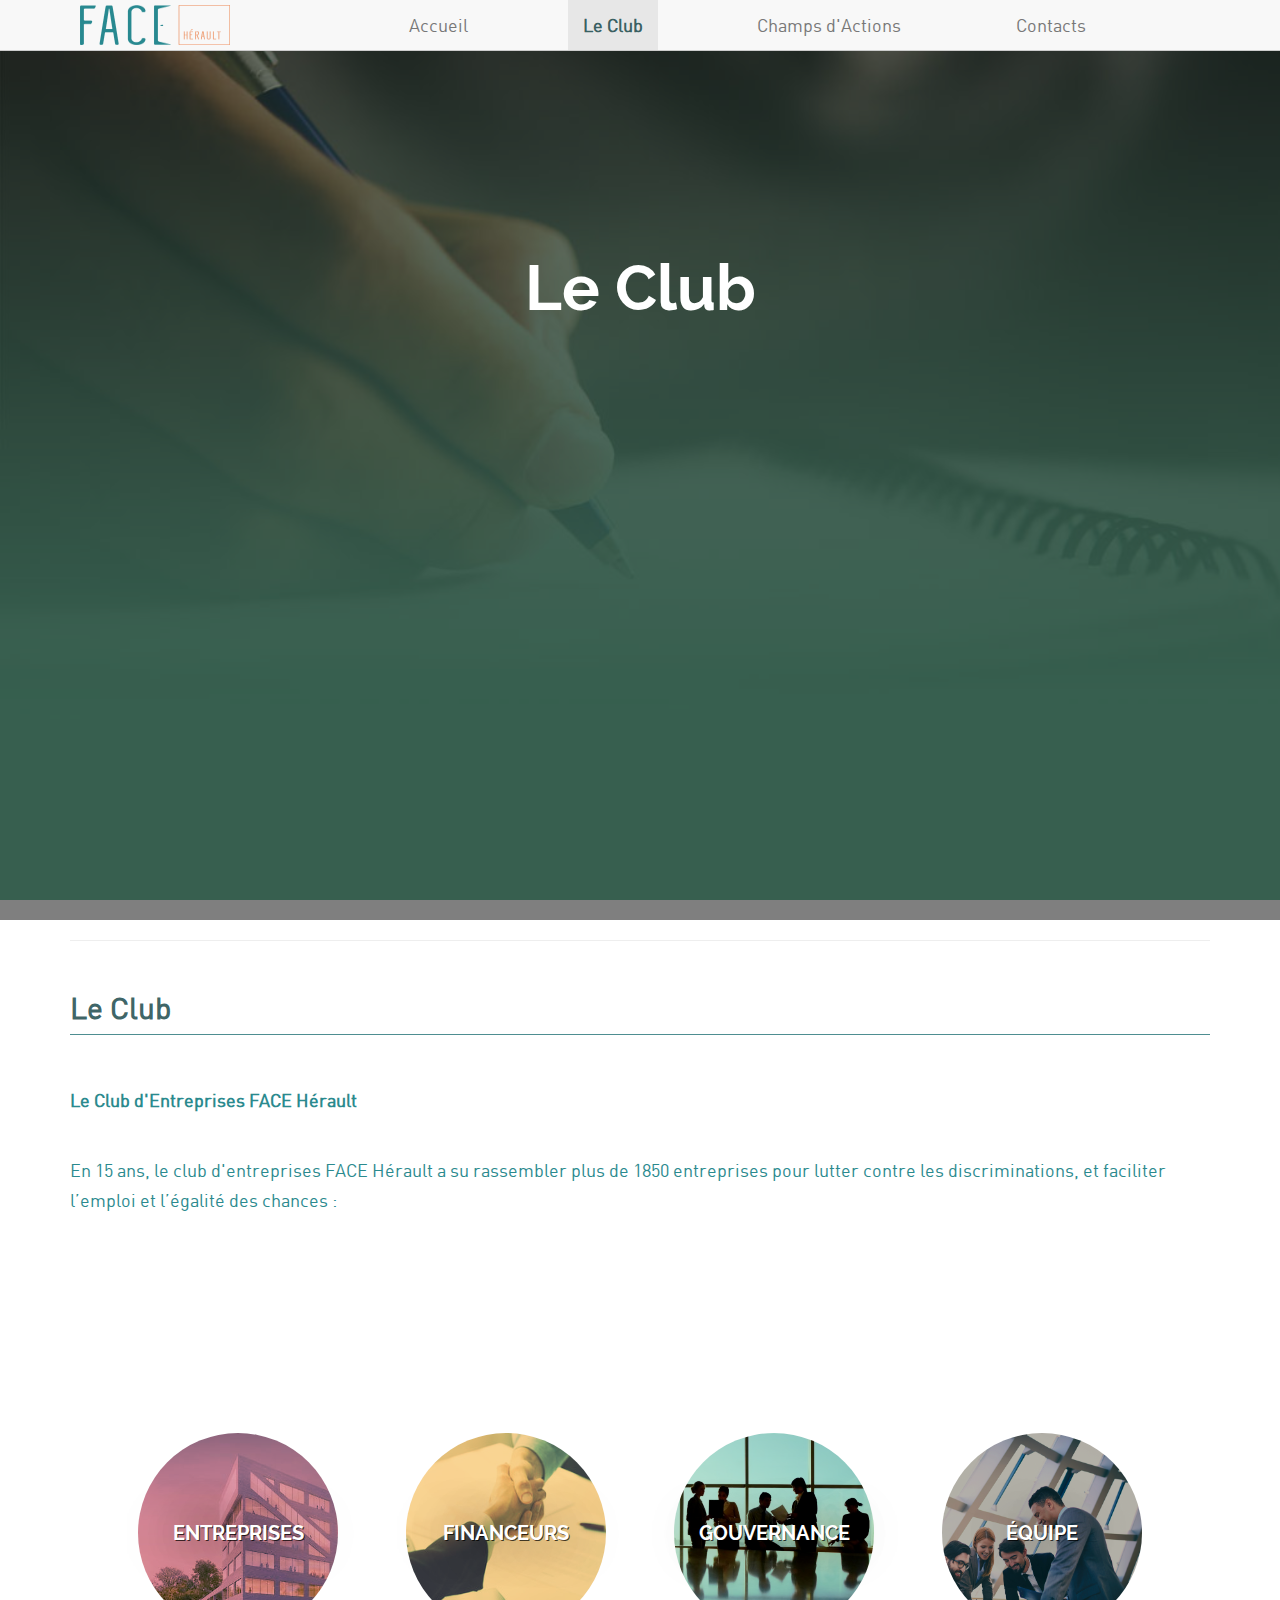
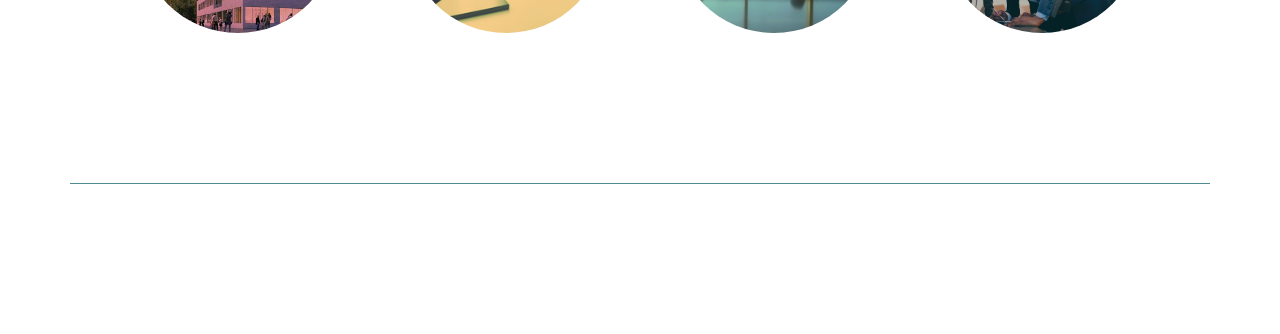
<file: club.html>
e<!DOCTYPE html>
<html>

<head>
  <meta charset="utf-8">
  <title>face-herault</title>

  <!-- link bootstrap  -->
  <meta name="viewport" content="width=device-width, initial-scale=1">
  <link rel="shortcut icon" type="image/x-icon" href="images/logoFace/logoface-herault2.png">
  <link rel="stylesheet" href="css/bootstrap-3.3.7-dist/css/bootstrap.min.css">
  <link rel="stylesheet" href="fonts/font-awesome-4.7.0/css/font-awesome.min.css">
  <script src="https://ajax.googleapis.com/ajax/libs/jquery/3.2.1/jquery.min.js"></script>
  <script src="https://maxcdn.bootstrapcdn.com/bootstrap/3.3.7/js/bootstrap.min.js"></script>

  <!-- link css  -->
    <link rel="stylesheet" href="css/animate.css">
  <link rel="stylesheet" href="css/master.css">

</head>

<body>

  <section class="nav">

    <nav class="navbar navbar-default navbar-fixed-top">
      <div class="container-fluid">
        <div class="navbar-header">
          <button type="button" class="navbar-toggle" data-toggle="collapse" data-target="#myNavbar">
        <span class="icon-bar"></span>
        <span class="icon-bar"></span>
        <span class="icon-bar"></span>
      </button>
          <a class="navbar-brand" href="index.html"><img src="images/logoFace/logoface-herault2.png" alt="logoface-herault2.png"></a>
        </div>
        <div class="collapse navbar-collapse" id="myNavbar">
          <ul class="nav navbar-nav animated fadeIn">
            <li><a href="index.html">Accueil</a></li>
            <li class="active"><a href="club.html">Le Club</a></li>
            <li><a href="champs-action.html">Champs d'Actions</a></li>
            <li><a href="contacts.html">Contacts</a></li>
          </ul>
        </div>
      </div>
    </nav>

  </section>

  <section class="jumbotron" style="background-image: url('images/DAS/imgDAS3.jpg');">
    <div class="inside animated fadeInLeft">
      <h1>Le Club</h1>
    </div>
    </div>
  </section>

  <div class="trigger" class="spacer s0"></div>
  <div class="container">

    <hr>

    <section class="le-club">

      <h2 class="transite"><b>Le Club</b></h2>

      <div class="separate">
        <div class="ligne">
        </div>
      </div>

            <p>
        <b>Le Club d'Entreprises FACE Hérault </b></p>
      <p>
        <br> En 15 ans, le club d'entreprises FACE Hérault a su rassembler plus de 1850 entreprises pour lutter contre les discriminations, et faciliter l’emploi et l’égalité des chances :
  </p><div class="animate"><p>
        <br> <strong>87 803</strong> Bénéficiaires accueillis, accompagnés dans nos actions de médiation sociale
        <br> <strong>183</strong> Classes de collège et lycée ont participé à nos programmes de découverte de l’entreprise et d’égalité des chances (accès aux stages …)
        <br> <strong>+ de 6000</strong> Demandeurs d’emplois accompagnés
        <br> <strong>5900</strong> Collaborateurs d’entreprise impliqués dans nos actions
      </p>

      </div>




      <!-- <div class="link">


<img src="images/logoFace/picto_entreprise.png" alt="images/logoFace/picto_entreprise.png">
<img src="images/logoFace/picto_emploi.png" alt="images/logoFace/picto_emploi.png">
<img src="images/logoFace/picto_education.png" alt="images/logoFace/picto_education.png">
<img src="images/logoFace/picto_territoires.png" alt="images/logoFace/picto_territoires.png">

</div>

 -->

      <section class="info">

        <div class="row">
          <div class="column" style="background-image: url('images/DAS/Enteprise.jpg');background-position: left;background-color: rgba(199,53,88,0.5);background-blend-mode: darken;"><a href="#entreprise"><button id="myBtn1">Entreprises</button></a></div>
          <div class="column" style="background-image: url('images/DAS/DASEmploi n2.jpg');background-position: center; background-color: rgba(243,169,53,0.5);background-blend-mode: darken;"><a href="#financeurs"><button id="myBtn2">financeurs</button></a></div>
          <div class="column" style="background-image: url('images/DAS/Gouvernance.jpg');background-position: right;background-color: rgba(110,190,159,0.5);background-blend-mode: darken;"><a href="#gouvernance"><button id="myBtn3">Gouvernance</button></a></div>
          <div class="column" style="background-image: url('images/DAS/Equipe.jpg');background-position: right;rgba(37,134,164,0.5);background-blend-mode: darken;"><a href="#equipe"><button id="myBtn4">Équipe</button></a></div>
        </div>

        <!-- ~~~~~~~~~~~~~~~~~ partie entreprise ~~~~~~~~~~~~~~~~~~~~ -->


        <div class="link-inside">
          <div id="entreprise">

          </div>
          <div id="link-entreprise" style="display:none">
            <div class="cadre2">
              <div class="col-lg-12 cadre2-texte">

                <div class="text-center col-lg-4 ">
                  <p>
                    <h1>600</h1></p>
                  <p>Entreprises</p>
                  <p>Mobilisées</p>
                </div>


                <div class="text-center col-lg-4 ">
                  <p>
                    <h1>900</h1></p>
                  <p>Collaborateurs</p>
                  <p>Impliqués</p>
                </div>

                <div class="text-center col-lg-4 ">
                  <p>
                    <h1>1 520</h1></p>
                  <p>Participations / interventions</p>
                  <p>de collaborateurs</p>
                </div>


                <h6>
                  Les Chiffres 2016

                </h6>
              </div>


            </div>
            <p>
            Les entreprises font partie de l’ADN de FACE. Leur soutien est fondamental pour déployer les actions, leur contribution est nécessaire pour accompagner FACE dans ses orientations stratégiques et son ancrage territorial. Merci à toutes les structures qui
              ont choisi d’afficher très clairement leur engagement au projet et valeurs de FACE Hérault, en devenant adhérentes.</p>
            <br> <span><a href="mailto:face.herault@fondationface.org"><h2 class="lien">face.herault@fondationface.org</h2></a></span>
            <p>
              <br>Accueillir, Accompagner, Aider, Conseiller, Engager une démarche RSE, Faciliter,
              Former, Mettre à disposition un réseau, Motiver, Participer, Recruter, Tendre la main, Transférer... Dans une démarche de responsabilité sociale, mobilisez-vous en participant concrètement aux différentes actions.
            </p>
            </p>

            <div class="separate" style="margin-top: 150px; margin-bottom: 150px">
              <div class="ligne">
              </div>
            </div>

          </div>

        </div>

        <!-- ~~~~~~~~~~~~~~~~~ partie financeurs ~~~~~~~~~~~~~~~~~~~~ -->

        <div class="link-inside">
          <div id="financeurs"></div>
          <div id="link-financeurs" style="display:none">
            <div class="cadre2">
              <div class="col-lg-12 cadre2-texte">

                <div class="text-center col-lg-4 ">
                  <p>
                    <h1>30</h1></p>
                  <p>Partenaires</p>
                  <p>financeurs</p>
                </div>


                <div class="text-center col-lg-4 ">
                  <p>
                    <h1>68</h1></p>
                  <p>Conventions</p>
                  <p>partenariales</p>
                </div>

                <div class="text-center col-lg-4 ">
                  <p>
                    <h1>44</h1></p>
                  <p>Actions déployées</p>
                  <p>dans les territoires</p>
                </div>

                <h6>
          				Les Chiffres 2016

          			</h6>
</div>


            </div>
            <p>
             Merci à nos partenaires qui nous témoignent leur confiance en nous donnant les moyens d'agir dans le territoire.</p>
              </div>

            </div>

            <div class="separate" style="margin-top: 150px; margin-bottom: 150px">
              <div class="ligne">
              </div>
            </div>

          </div>
        </div>

        <!-- ~~~~~~~~~~~~~~~~~ partie gouvernances ~~~~~~~~~~~~~~~~~~~~ -->


        <div class="link-inside">
          <div id="gouvernance">

          </div>
          <div id="link-gouvernance" style="display:none">
            <div class="container" style="margin-top: 50px">
              <div class="image">
                <div class="image-titre">
                        <hr>
                   <p><h2><b>La Gouvernance</b></h2></p>
                 </div>
                <p>
                  FACE Hérault est un club d’entreprises engagées. Parmi les 600 entreprises mobilisées, certaines sont investies dans les instances statutaires de l’association. Le Conseil d’Administration et le Bureau sont composés d’une trentaine d’Administrateurs,
                  professionnels en activité, issus de secteurs variés, qui participent à déterminer les grandes orientations stratégiques de la structure et à accompagner la structure dans son quotidien.
                </p>
              </div>
              <br><br>
              <br/>
              <div class="container-controle">

                <div class="bureau">
                  <h2><b>Les Membres du Bureau</b></h2>
                  <hr/>

                  <div class="row gouv">
                    <div class="col-md-3 col-sm-6 block">
                      <img src="images/photo-bureau/portraitclare.jpg" alt="" />
                      <h5>Clare HART</h5>
                      <p>
                        <span>Présidente</span>
                      </p>
                      <p>
                        PDG ACB-ILO
                      </p>
                    </div>
                    <div class="col-md-3 col-sm-6 block">
                      <img src="images/photo-bureau/khaledazourray.png" alt="" />
                      <h5>Khaled ZOURRAY</h5>
                      <p>
                        <span>Président d'honneur</span>
                      </p>
                    </div>
                    <div class="col-md-3 col-sm-6 block">
                      <img src="images/photo-bureau/SCP%20TISSEYRE%20-%20VIDAL%20-%20MICHELE%20TISSEYRE%20-%20VICE-PRESIDENTE-site.jpg" alt="" />
                      <h5>Michèle TISSEYRE</h5>
                      <p>
                        <span>Vice-Présidente</span>
                      </p>
                      <p>
                        Avocate SCP Tisseyre Vidal
                      </p>
                    </div>
                    <div class="col-md-3 col-sm-6 block">
                      <img src="images/photo-ca/martinez.png" alt="" />
                      <h5>Christèle MARTINEZ</h5>
                      <p>
                        <span>Trésorière</span>
                      </p>
                      <p>
                        Directrice Développement Entreprises  - EDF Région Sud
                      </p>
                    </div>
                  </div>
                  <hr/>

                  <div class="row gouv">

                    <div class="col-md-3 col-sm-6 block">
                      <img src="images/photo-ca/cazi.png" alt="" />
                      <h5>Caroline CAZI</h5>
                      <p>
                        Montpellier Business School
                      </p>
                    </div>
                    <div class="col-md-3 col-sm-6 block">
                      <img src="images/photo-bureau/GROUPE%20BRL%20-%20SANDRA%20DE%20PAULINY-site.jpg" alt="" />
                      <h5>Sandra DE PAULINY</h5>
                      <p>
                        Groupe BRL
                      </p>
                    </div>
                    <div class="col-md-3 col-sm-6 block">
                      <img src="images/photo-bureau/GROUPE%20VIE%20-%20CLIMAVIE%20-%20SAVIE%20-%20HUGUES%20MOREAU.jpg" alt="" />
                      <h5>Hugues MOREAU</h5>
                      <p>
                        Climavie - Savie (Groupe VIE)
                      </p>
                    </div>
                  </div>

                  <hr/>

                  <div class="row gouv">

                    <div class="col-md-3 col-sm-6 block">
                      <img src="images/photo-bureau/oLUSKIJeanMarc.jpg" alt="" />
                      <h5>Jean-Marc OLUSKI</h5>
                      <p>
                        RH Partners
                      </p>
                    </div>
                    <div class="col-md-3 col-sm-6 block">
                      <img src="images/photo-bureau/reboud.png" alt="" />
                      <h5>Stéphane REBOUD</h5>
                      <p>
                        Dell - EMC
                      </p>
                    </div>
                    <div class="col-md-3 col-sm-6 block">
                      <img src="images/photo-ca/pierre.png" alt="" />
                      <h5>Pierre DENISET</h5>
                      <p>
                        KALIOP
                      </p>
                    </div>
                  </div>
                </div>


                </br>

                <div class="bureau">
                  <h2><b>Le Conseil d'Administration</b></h2>

                  <hr/>

                  <div class="row gouv">
                    <div class="col-md-3 col-sm-6 block">
                      <img src="images/photo-bureau/CLAUDINE%20VASSAS-MEJRI%20-%20CONSEIL%20DEPARTEMENTAL-site.jpg" alt="">
                      <h5>Claudine VASSAS-MEJRI</h5>
                      <p>
                        Membre de droit. Conseil Départemental de l'Hérault
                      </p>
                    </div>
                    <div class="col-md-3 col-sm-6 block">
                      <img src="images/photo-bureau/VINCENT%20BAHOLET%20-%20FONDATION%20FACE-site.jpg" alt="">
                      <h5>Vincent BAHOLET</h5>
                      <p>
                        Membre de droit.Fondation Agir Contre l'Exclusion
                      </p>
                    </div>
                    <div class="col-md-3 col-sm-6 block">
                      <img src="images/photo-ca/GROUPE%20CRIT%20-%20CAMILLE%20BONNEVAY-001.jpg" alt="">
                      <h5>Camille BONNEVAY</h5>
                      <p>
                        Groupe CRIT
                      </p>
                    </div>
                    <div class="col-md-3 col-sm-6 block">
                      <img src="images/photo-ca/salomon.png" alt="">
                      <h5>Salomon BOTTON</h5>
                      <p>
                        Orange Délégation Régionale LR
                      </p>
                    </div>


                  </div>
                  <div class="row gouv">

                  <div class="col-md-3 col-sm-6 block">
                    <img src="images/photo-ca/VEOLIA%20-%20MICKAEL%20BOUCHER-site.jpg" alt="">
                    <h5>Micka&euml;l BOUCHER</h5>
                    <p>
                      Veolia Eau
                    </p>
                  </div>

                </div>
                  <hr/>

                  <div class="row gouv">
                    <div class="col-md-3 col-sm-6 block">
                      <img src="images/photo-ca/ENGIE%20DR%20-%20SERGE%20CARAMANTE.jpg" alt="">
                      <h5>Serge CARAMANTE</h5>
                      <p>
                        ENGIE D&eacute;l&eacute;gation R&eacute;gionale Occitanie / Andorre
                      </p>
                    </div>
                    <div class="col-md-3 col-sm-6 block">
                      <img src="images/photo-ca/jeanCOTTAVE.jpg" alt="">
                      <h5>Jean COTTAVE</h5>
                      <p>
                        Personne physique
                      </p>
                    </div>
                    <div class="col-md-3 col-sm-6 block">
                      <img src="images/photo-ca/GEPSA%20-%20Cedric%20CHOUTEAU%201.jpg" alt="">
                      <h5>C&eacute;dric CHOUTEAU</h5>
                      <p>
                        GEPSA
                      </p>
                    </div>
                    <div class="col-md-3 col-sm-6 block">
                      <img src="images/photo-ca/canstock24600383.jpg" alt="">
                      <h5>Changement en cours</h5>
                      <p>
                        Abscisses & Associés
                      </p>
                    </div>
                  </div>

                  <hr/>

                  <div class="row gouv">
                    <div class="col-md-3 col-sm-6 block">
                      <img src="images/photo-ca/PDCA%20CONSULTANT%20-%20MAX%20DUCROS-001.jpg" alt="">
                      <h5>Max DUCROS</h5>
                      <p>
                        PDCA Consultant
                      </p>
                    </div>
                    <div class="col-md-3 col-sm-6 block">
                      <img src="images/photo-ca/dupas.png" alt="">
                      <h5>Emmanuel DUPAS</h5>
                      <p>
                        Philip Frères
                      </p>
                    </div>
                    <div class="col-md-3 col-sm-6 block">
                      <img src="images/photo-ca/renaud.png" alt="">
                      <h5>Renaud FREMONT</h5>
                      <p>
                        UMANEO
                      </p>
                    </div>

                    <div class="col-md-3 col-sm-6 block">
                      <img src="images/photo-ca/Caroline%20GUENON%20-%20SUEZ%202.JPG" alt="">
                      <h5>Caroline GU&Eacute;NON</h5>
                      <p>
                        SUEZ EAU France SAS
                      </p>
                    </div>
                  </div>

                  <hr/>

                    <div class="col-md-3 col-sm-6 block">
                      <img src="images/photo-ca/guillaumeHERITIER.jpg" alt="">
                      <h5>Guillaume HERITIER</h5>
                      <p>
                        Groupe Nicollin
                      </p>
                    </div>
                    <div class="col-md-3 col-sm-6 block">
                      <img src="images/photo-ca/ANNIE%20MARXER%20RESSOURCES%20-%20ANNIE%20MARXER-site.jpg" alt="">
                      <h5>Annie MARXER</h5>
                      <p>
                        Annie Marxer Ressources
                      </p>
                    </div>
                    <div class="col-md-3 col-sm-6 block">
                      <img src="images/photo-ca/1.%20Portrait%20MT%20MERCIER%20en%20N%26B-001.jpg" alt="">
                      <h5>Marie-Thérèse MERCIER</h5>
                      <p>
                        EY GIE
                      </p>
                    </div>
             <div class="col-md-3 col-sm-6 block">
                      <img src="images/photo-bureau/mouchardJeanDominique.png" alt="">
                      <h5>Jean-Dominique MOUCHARD</h5>
                      <p>
                        Clinique CL&Eacute;MENTVILLE
                      </p>
                    </div>
                  </div>

                  <hr/>

             <div class="col-md-3 col-sm-6 block">
                      <img src="images/photo-ca/MUTAC%20-%20EDITH%20PACI.jpg" alt="">
                      <h5>Edith PACI</h5>
                      <p>
                        MUTAC
                      </p>
                    </div>

                  <div class="row gouv">
                    <div class="col-md-3 col-sm-6 block">
                      <img src="images/photo-ca/jeanPierrePARISI.jpg" alt="">
                      <h5>Jean-Pierre PARISI</h5>
                      <p>
                        CCI Montpellier
                      </p>
                    </div>
                    <div class="col-md-3 col-sm-6 block">
                      <img src="images/photo-ca/CAISSE%20DES%20DEPOTS%20ET%20CONSIGNATIONS%20-%20Pujol%20Noel%20Christine-site.jpg" alt="">
                      <h5>Christine PUJOL-NO&Euml;L</h5>
                      <p>
                        Caisse des D&eacute;p&ocirc;ts et Consignations
                      </p>
                    </div>
                    <div class="col-md-3 col-sm-6 block">
                      <img src="images/photo-ca/Boris%20ricard_photosite.jpg" alt="">
                      <h5>Boris RICARD</h5>
                      <p>
                        Ordre des Experts Comptables
                      </p>
                    </div>
                    <div class="col-md-3 col-sm-6 block">
                      <img src="images/photo-ca/jeanFrancoisSOTO.jpg" alt="">
                      <h5>Jean-François SOTO</h5>
                      <p>
                        EOVI MDC Mutuelle
                      </p>
                    </div>
                    <br>
                    <div class="col-md-3 col-sm-6 block">
                      <img src="images/photo-ca/aFPATortosa-002.jpg" alt="">
                      <h5>Christian TORTOSA</h5>
                      <p>
                        AFPA LR
                      </p>
                    </div>
                  </div>

                </div>
              </div>
            </div>


          </div>
        </div>

        <!-- ~~~~~~~~~~~~~~~~~ partie équipe ~~~~~~~~~~~~~~~~~~~~ -->

        <div class="link-inside">
          <div id="equipe">

          </div>
          <div id="link-equipe" style="display:none">
            <div class="container" style="margin-top: 50px">
              <hr/>
              <h2><b>L'&Eacute;QUIPE</b></h2>

              <p>
                Véritable force de FACE Hérault, l’équipe est composée d’une trentaine de collaborateurs impliqués sur les différentes actions. Professionnels et experts, ils interviennent en fonction de leurs domaines de compétences. Nous sommes vigilants au développement
                des compétences pour faciliter les carrières professionnelles mais aussi s’adapter aux besoins de demain.
              </p>

              <br/>
              <div class="">
                <div class="col-lg-12 push">
                  <div id="direction">
                    <h2><b>L'&Eacute;QUIPE DE DIRECTION</b></h2>
                    <p>
                      <span class=unique2>Directrice:</span> Virginie BRUGUES</br>v.brugues@fondationface.org</br>
                      <span class=unique2>Directrices des Opérations:</span> Caroline DUFOIX</br>c.dufoix@fondationface.org</br>
                      <span class=unique2>Responsable Administrative et Financière:</span> Sandrine FIGUERAS</br>s.figueras@fondationface.org</br>
                      <span class=unique2>Responsable de l'Antenne d'Alco:</span> Sandra GILLES</br>s.gilles@fondationface.org
                    </p>
                  </div>

                  <div id="projet">
                    <h2><b>LES CHEF-F-ES DE PROJET</b></h2>

                    <div id="partieBox">


                      <div class="box">
                        <div id="boiteRouge">
                        </div>
                        <p>
                          <span class=unique2>ACTIONS ENTREPRISE</span></br>
                          Olivia CARDONER
                      </br>o.cardoner@fondationface.org</br>
                        </p>
                      </div>

                      <div class="box">
                        <div id="boiteJaune">
                        </div>
                        <p>
                          <span class=unique2>ACTIONS EMPLOI</span></br>
                          Olivier FAY
                        </br>o.fay@fondationface.org</br>
                        </p>
                      </div>


                      <div class="box">
                        <div id="boiteVerte">
                        </div>
                        <p>
                          <span class=unique2>ACTIONS &Eacute;DUCATION</span></br>
                          Nadia CHEIKH
                        </br>n.cheikh@fondationface.org</br>
                        </p>
                      </div>
                      <div class="box">
                        <div id="boiteViolet">
                        </div>
                        <p>
                          <span class=unique2>ACTIONS VIE QUOTIDIENNE</span></br>
                          Alix PRATLONG
                        </br>a.pratlong@fondationface.org</br>
                        </p>
                      </div>

                      <div class="box">
                        <div id="boiteBleu">
                        </div>
                        <p>
                          <span class=unique2>COORDINATRICE D'UP TO, R&Eacute;F&Eacute;RENTE DU NUM&Eacute;RIQUE</span></br>
                          Elisabeth GREPPO
                        </br>e.greppo@fondationface.org</br>
                        </p>
                      </div>
                    </div>

                    <p>
                      Et toute une équipe de <b>CHARG&Eacute;S DE MISSION</b>, de <b>CONSEILLERS ANIMATEURS</b> et de <b>M&Eacute;DIATEURS</b> qui travaillent au quotidien pour permettre la réalisation des diff&eacute;rentes missions.
                    </p>
                  </div>

                  <div class="separate" style="margin-top: 150px; margin-bottom: 150px">
                    <div class="ligne">
                    </div>
                  </div>

                </div>
              </div>

            </div>
          </div>
        </div>



      </section>

  </div>

  <script type="text/javascript" src="javascript/club.js">
  </script>
  <script src="javascript/ScrollMagic.min.js"></script>

  <script>
  	// init controller
  	var controller = new ScrollMagic.Controller();
  </script>

  <script>
  	// build scene
  	var scene = new ScrollMagic.Scene({triggerElement: ".trigger"})
  					// trigger animation by adding a css class
  					.setClassToggle(".animate", "zap")
  					// .addIndicators({name: "1 - add a class"}) // add indicators (requires plugin)
  					.addTo(controller);
    var scene2 = new ScrollMagic.Scene({triggerElement: ".trigger2"})
  					// trigger animation by adding a css class
  					.setClassToggle(".animate2", "zap2")
  					// .addIndicators({name: "1 - add a class"}) // add indicators (requires plugin)
  					.addTo(controller);
    var scene22 = new ScrollMagic.Scene({triggerElement: ".trigger2-2"})
  					// trigger animation by adding a css class
  					.setClassToggle(".animate2-2", "zap2")
  					// .addIndicators({name: "1 - add a class"}) // add indicators (requires plugin)
  					.addTo(controller);
    var scene23 = new ScrollMagic.Scene({triggerElement: ".trigger2-3"})
  					// trigger animation by adding a css class
  					.setClassToggle(".animate2-3", "zap2")
  					// .addIndicators({name: "1 - add a class"}) // add indicators (requires plugin)
  					.addTo(controller);
    var scene3 = new ScrollMagic.Scene({triggerElement: ".trigger3"})
  					// trigger animation by adding a css class
  					.setClassToggle(".animate3", "zap3")
  					// .addIndicators({name: "1 - add a class"}) // add indicators (requires plugin)
  					.addTo(controller);
    var scene31 = new ScrollMagic.Scene({triggerElement: ".trigger3-1"})
            // trigger animation by adding a css class
            .setClassToggle(".animate3-1", "zap3")
            // .addIndicators({name: "1 - add a class"}) // add indicators (requires plugin)
            .addTo(controller);
  </script>
</body>


</html>
</file>
<file: css/master.css>
/*~~~~~~~~~~~~~~~~~~~~~~ fonts ~~~~~~~~~~~~~~~~~~~*/

@font-face {
  font-family: "din";
  src: url("../fonts/DINR____.TTF");
}

@font-face {
  font-family: "ralleway-blod";
  src: url("../fonts/Raleway-Bold.ttf");
}

@font-face {
  font-family: "ralleway-reg";
  src: url("../fonts/Raleway-Regular.ttf");
}

/*-------------*/

body {
  max-width: 100%;
  max-height: 100%;
  width: 100%;
  margin: 0 auto;
  font-family: "din";
  overflow-x: hidden;
}


/*~~~~~~~~~~~~~~~~~~~~~~~~~~~ général ~~~~~~~~~~~~~~~~~~~~~~~~~~~*/

.Antenne .title {
  font-family: "din";
}

.Antenne .title h2 {
  font-family: "din";
}

.container-controle .row {
  margin-left: 0;
}

.info-provi {
  display: flex;
  justify-content: center;
  align-items: center;
  width: 100%;
  background-color: #55566A;
  color: #fff;
  font-size: 27px;
  padding-top: 7%;
  padding-bottom: 7%;
  text-align: center;
}

.unique {
  font-family: "ralleway-reg";
}

.unique2 {
  font-weight: bold;
}

.lien {
  text-align: center;
  font-weight: bold;
  margin-bottom: 50px;
}

.ligne {
  width: 100%;
  border-bottom: 1px solid;
  margin-bottom: 50px;
  border-color: rgba(34, 114, 118, 0.8);
}

h1, .jumbotron h2, .le-club button {
  font-family: "ralleway-blod";
}

h2 {
  color: rgba(10, 60, 62, 0.8);
  margin-top: 50px;
}

.pictures .title h3 {
  font-family: "ralleway-reg";
}

h3 {
  font-size: 20px;
}

.les-champs-daction .speech h3 {
  text-transform: uppercase;
  font-size: 25px;
  font-weight: bold;
}

.container-champ .pictures .text h2 {
  font-family: "ralleway-reg";
}

.container-champ .pictures .title h3 {
  font-family: "ralleway-blod";
  font-size: 25px;
}

.container-champ .pictures .title h3:first-child {
  text-shadow: 1px 1px 10px black;
}

p {
  line-height: 1.675;
  font-size: 18px;
  color: #2B8A8E;
    font-family: "din";
}

.speech p, .case p {
  color: inherit;
}

span a {
  justify-content: center;
  display: flex;
  margin: auto;
  padding: 50px 0px;
  color: rgba(10, 60, 62, 0.8);
  line-height: 1.675;
  font-size: 25px;
  font-weight: bold;
}


/*~~~~~~~~~~~~~~~~~~~~~~~~~~~ navbar ~~~~~~~~~~~~~~~~~~~~~~~~~~~*/

.navbar-brand img {
  height: 100%;
  width: 150px;
}

.navbar-brand {
  padding: 5px 0 5px 0;
}

.navbar-default .navbar-nav>.active>a, .navbar-default .navbar-nav>.active>a:focus, .navbar-default .navbar-nav>.active>a:hover {
  color: rgba(10, 60, 62, 0.8);
}



.navbar-nav>.active>a {
  font-weight: bold;
}

.container-fluid {
  display: flex;
  width: 100%;
  justify-content: space-between;
}

.collapse {
  width: 70%;
}

.navbar-nav {
  width: 100%;
  display: flex;
  justify-content: space-between;
  font-size: 18px;
}

.navbar-default {
  margin-bottom: 0px;
  border-color: #ccc;
}


/*~~~~~~~~~~~~~~~~~~~~~~~~~~~~~~ jumbotron ~~~~~~~~~~~~~~~~~~~~~~~~~~~*/

.jumbotron {
  width: 100%;
  height: 100%;
  background-size: cover;
  background-blend-mode: darken;
  background-color: rgba(0, 0, 0, 0.5);
  background-attachment: fixed;
  margin-bottom: 0;
  /*box-shadow: 0px 2px 5px;*/
}

.jumbotron img {
  max-width: 100%;
}

.inside {
  width: 70%;
  padding-top: 13%;
  padding-bottom: 13%;
  -webkit-box-pack: center;
  -ms-flex-pack: center;
  justify-content: center;
  -webkit-box-align: center;
  -ms-flex-align: center;
  align-items: center;
  display: -webkit-box;
  display: -ms-flexbox;
  display: flex;
  -webkit-box-orient: vertical;
  -webkit-box-direction: normal;
  -ms-flex-direction: column;
  flex-direction: column;
  margin: auto;
  color: #fff;
  font-family: 'Impact', Haettenschweiler, "Franklin Gothic Bold", Charcoal, "Helvetica Inserat", "Bitstream Vera Sans Bold", "Arial Black", "sans serif";
  font-weight: 400;
}


/*~~~~~~~~~~~~~~~ le-club ~~~~~~~~~~~~~~~*/


/*~~~~~~~~~~~~~~~ les-champs-daction ~~~~~~~~~~~~~~~*/

.les-champs-daction .case {
  display: flex;
  flex-direction: row;
  width: 100%;
  justify-content: center;
  align-items: center;
  margin: auto;
  /*border-right: 1px solid #ccc;
  border-left: 1px solid #ccc;*/
}

.les-champs-daction .case .description, .les-champs-daction .case .pictures {
  width: 50%;
  height: 550px;
  display: flex;
  justify-content: center;
  align-items: center;
  flex-direction: column;
}

.les-champs-daction .case .description .speech {
  width: 70%;
  margin: auto;
  text-align: center;
}

.pictures .title {
  font-size: 25px;
  color: rgba(255, 255, 255, 0.8);
  font-family: 'raleway-bold';
  text-transform: uppercase;
  text-align: center;
}

.les-champs-daction .case .pictures {
  background-color: rgba(0, 0, 0, 0.4);
  background-blend-mode: darken;
  background-size: cover;
  background-repeat: no-repeat;
}

.container-champ .les-champs-daction .case .pictures {
  background-blend-mode: inherit;
  background-size: cover;
  background-repeat: no-repeat;
}

.container-champ .les-champs-daction .case .pictures {
  background-size: 100%;
}

.container-champ .les-champs-daction .case .pictures {
  width: 100%;
  height: 100%;
  padding: 5% 0 5% 0;
}

.container-champ .les-champs-daction .case {
flex-direction: column;
}

.container-champ button {
  border:none;
}

.container-champ .les-champs-daction .case .pictures img {
  width: 150px;
  height: 100px;
}

.container-champ .les-champs-daction .case .pictures .img-new img{
  width: inherit;
  height: 100%;
}

.container-champ .les-champs-daction .case .pictures .img-new {
  display: flex;
  flex-direction: row;
  justify-content: space-around;
  align-items: center;
}

.container-champ .les-champs-daction .case a {
  width: 100%;
}


.panel {
box-shadow: none !important;
}

.container-champ .les-champs-daction .case button {
  width: 100%;
}


a, a:hover {
  text-decoration: none;
}

.container-champ .les-champs-daction .case .full:hover {
  font-style: none;
}



.pictures .text {
  text-transform: none;
  width: 85%;
  font-size: 15px;
margin: auto;
}

.pictures .text h2 {
  color: #fff;
}
/*~~~~~~~~~~~~~~~~~~~~~~~~~~~~~~~~~~ le club ~~~~~~~~~~~~~~~~~~~~~~~*/

.cadre2{
	padding-top: 5%;
	width: 100%;
	height: 450px;
	color:#2B8A8E;
	text-align: center;
	display: flex;
	justify-content: center;
	padding-right: 1%;
}

.cadre2-texte{
	width: 80%;
	height: 70%;
	border-bottom: 1.5px solid;
	color:#2B8A8E;
	margin-top: 20%;
	margin-top: 50px;
	color:#2B8A8E;
}

.cadre2-texte h1{
	font-size: 52px;
}

.cadre2-texte p{
	font-size: 24px;
}

.cadre2 h6{
	font-size: 23px;
	position: absolute;
	margin-bottom: 0px;
	bottom: -4%;
	text-align: right;
	margin-left: 80%;
	background-color: #F1F2F2;
	z-index: 9;
	color: #2586A4;
}


.link {
  width: 100%;
  display: flex;
  flex-direction: row;
  justify-content: space-between;
  margin-top: 200px;
  margin-bottom: 200px;
}

.link img {
  width: 90%;
}

#link-gouvernance img {
  width: 200px;
  height: 200px;
}

.info .row {
  display: -webkit-box;
  display: -ms-flexbox;
  display: flex;
  -webkit-box-pack: justify;
  -ms-flex-pack: justify;
  justify-content: space-between;
  -webkit-box-align: center;
  -ms-flex-align: center;
  align-items: center;
  width: 100%;
  -webkit-box-orient: horizontal;
  -webkit-box-direction: normal;
  -ms-flex-direction: row;
  flex-direction: row;
  margin: auto;
  margin-top: 5%;
  margin-bottom: 5%;
  font-size: 35px;
  text-transform: uppercase;
}

.info .row .column {
  -webkit-box-pack: center;
  -ms-flex-pack: center;
  justify-content: center;
  -webkit-box-align: center;
  -ms-flex-align: center;
  align-items: center;
  display: -webkit-box;
  display: -ms-flexbox;
  display: flex;
  border-radius: 100%;
  background-size: cover;
  background-blend-mode: darken;
  background-color: rgba(0, 0, 0, 0.3);
  color: #fff;
  width: 200px;
  height: 200px;
  text-align: center;
  font-family: 'Maneo';
  font-size: 50px;
  transition: all 0.5s ease;
}

.info .row .column button {
  color: #fff;
  text-transform: uppercase;
  background-blend-mode: darken;
  background-color: rgba(0, 0, 0, 0.0);
  border: none;
  display: inline-table;
      text-shadow: 1px 1px 50px rgba(0,0,0,1), 1px 1px rgba(0,0,0,0.7);
  text-align: center;
  font-size: 20px;
}

#link-entreprise, #link-financeurs, #link-gouvernance, #link-equipe {
  opacity: 0;
  transition: opacity 1s ease;
  display: block;
  position: absolute;
  width: 1200px;
}

/*~~~~~~~~~~~~~~~~~~~~~~~~~~~ Contacts ~~~~~~~~~~~~~~~~~~~~~~~~~~*/

.contact-row {
  display: flex;
  flex-direction: row;
  width: 100%;
}

.contact-row {
  display: flex;
  flex-direction: row;
  width: 100%;
  justify-content: space-between;
  align-items: center;
}

.contact-row .case .pictures {

  width: 100%;
  height: 250px;
  display: flex;
  justify-content: center;
}

.pictures-ligne {
height: 200px;
border-right: 1px solid rgba(10, 60, 62, 0.4);

}

.contact-row h2 , .contact-row p , .contact-row hr {
  color: rgba(10, 60, 62, 0.8);
}

 .contact-row hr {
   border-bottom: 1px solid;
   color: rgba(10, 60, 62, 0.4);
   width: 50%;
 }

.action {
  text-align: center;
}

.action h2 {
  font-size: 25px;
}

.contact-champ {

  margin-top: 100px;
padding-bottom: 50px;
}

/*scrollmagic*/


.animate {
	transition: all 0.5s ease;
opacity: 0;
}
.zap {
	opacity: 1;
}

.animate2 , .animate2-2, .animate2-3{
	transition: all 0.5s ease;
opacity: 0;
left: 1000px;
position: relative;
}
.zap2 {
	opacity: 1;
  left: 0;
}

.animate3, .animate3-1 {
	transition: all 0.5s ease;
opacity: 0;
right: 1000px;
position: relative;
}
.zap3 {
	opacity: 1;
  right: 0;
}

/* ~~~~~~~~~~~~~~~~~~~~~~~~~ footer ~~~~~~~~~~~~~~~~~~~~~~~~~~*/

footer {
  background-color: #227276;
  color: #fff;
  display: flex;
  flex-direction: row;
  padding-top: 50px;
  padding-bottom: 50px;
}

.posrow p {
  color: #fff;
}

.flexfooter  {
  width: 100%;
}

.resoc {
  display: flex;
  justify-content: space-between;
  align-items: center;
}

.resoc a {
    color: #fff;
}
/*~~~~~~~~~~~~~~~~~~~~~~~~~~ responsive ~~~~~~~~~~~~~~~~~~~~~~~~~*/

@media screen and (max-width: 992px) {


.contact-row {
  flex-direction: column;
}

.pictures-ligne {
height: 80px;
border: none;
}
  .les-champs-daction .case {
  flex-direction: column;
  }
  p {
    font-size: inherit;
  }
  .les-champs-daction .case:nth-child(odd) {
  flex-direction: column-reverse;
  }
  .les-champs-daction .case .description, .les-champs-daction .case .pictures{
    width: 100%;
  }
  .jumbotron {
    background-size: contain;
  }
  .info .row {
    flex-wrap: wrap;
  }
  #link-entreprise, #link-financeurs, #link-gouvernance, #link-equipe {
    width: 100%;
    position: relative!important;
  }

  .cadre2 h6 {
    position: inherit;
  }

  .cadre2-texte {
    border: none;
  }

  .cadre2 {
    height: inherit;
  }

  .info .gouv p {
    font-size: 13px!important;

  }

  .info .row {
    justify-content: center;
  }

  .info .gouv  {
      justify-content: flex-start;

    }

  #link-entreprise , #link-financeurs, #link-gouvernance, #link-equipe {
    position: absolute;
  }

  #link-entreprise .container,
  #link-financeurs .container,
  #link-gouvernance .container,
  #link-equipe .container {
    padding: 0;
    margin: 0;

  }
}

@media screen and (max-width: 1024px) {


.flexfooter {
  width: 90%;
  padding-left: 10%;
}
}

@media screen and (max-width: 480px) {
p {
  font-size: inherit;
}
.jumbotron {
  background-size: cover;
}

span a {
  font-size: 20px;
}

h2 {
  font-size: inherit;
}

footer {
  text-align: center;
}

.resoc {
      justify-content: space-around;
      margin-top: 20px;
}

.posrow img {
  margin-top: 20px;
}
}

@media screen and (max-width: 740px) {

.navbar .container-fluid {
  display: block;
}
.nav .navbar-nav{
  display: block;
  font-size: inherit;
}
}

.link-inside .container {
  margin: 0;
}

.col-lg-1, .col-lg-10, .col-lg-11, .col-lg-12, .col-lg-2, .col-lg-3, .col-lg-4, .col-lg-5, .col-lg-6, .col-lg-7, .col-lg-8, .col-lg-9, .col-md-1, .col-md-10, .col-md-11, .col-md-12, .col-md-2, .col-md-3, .col-md-4, .col-md-5, .col-md-6, .col-md-7, .col-md-8, .col-md-9, .col-sm-1,
.col-sm-10, .col-sm-11, .col-sm-12, .col-sm-2, .col-sm-3, .col-sm-4, .col-sm-5, .col-sm-6, .col-sm-7, .col-sm-8, .col-sm-9, .col-xs-1, .col-xs-10, .col-xs-11, .col-xs-12, .col-xs-2, .col-xs-3, .col-xs-4, .col-xs-5, .col-xs-6, .col-xs-7, .col-xs-8, .col-xs-9  {
  padding: 0;
}
</file>
